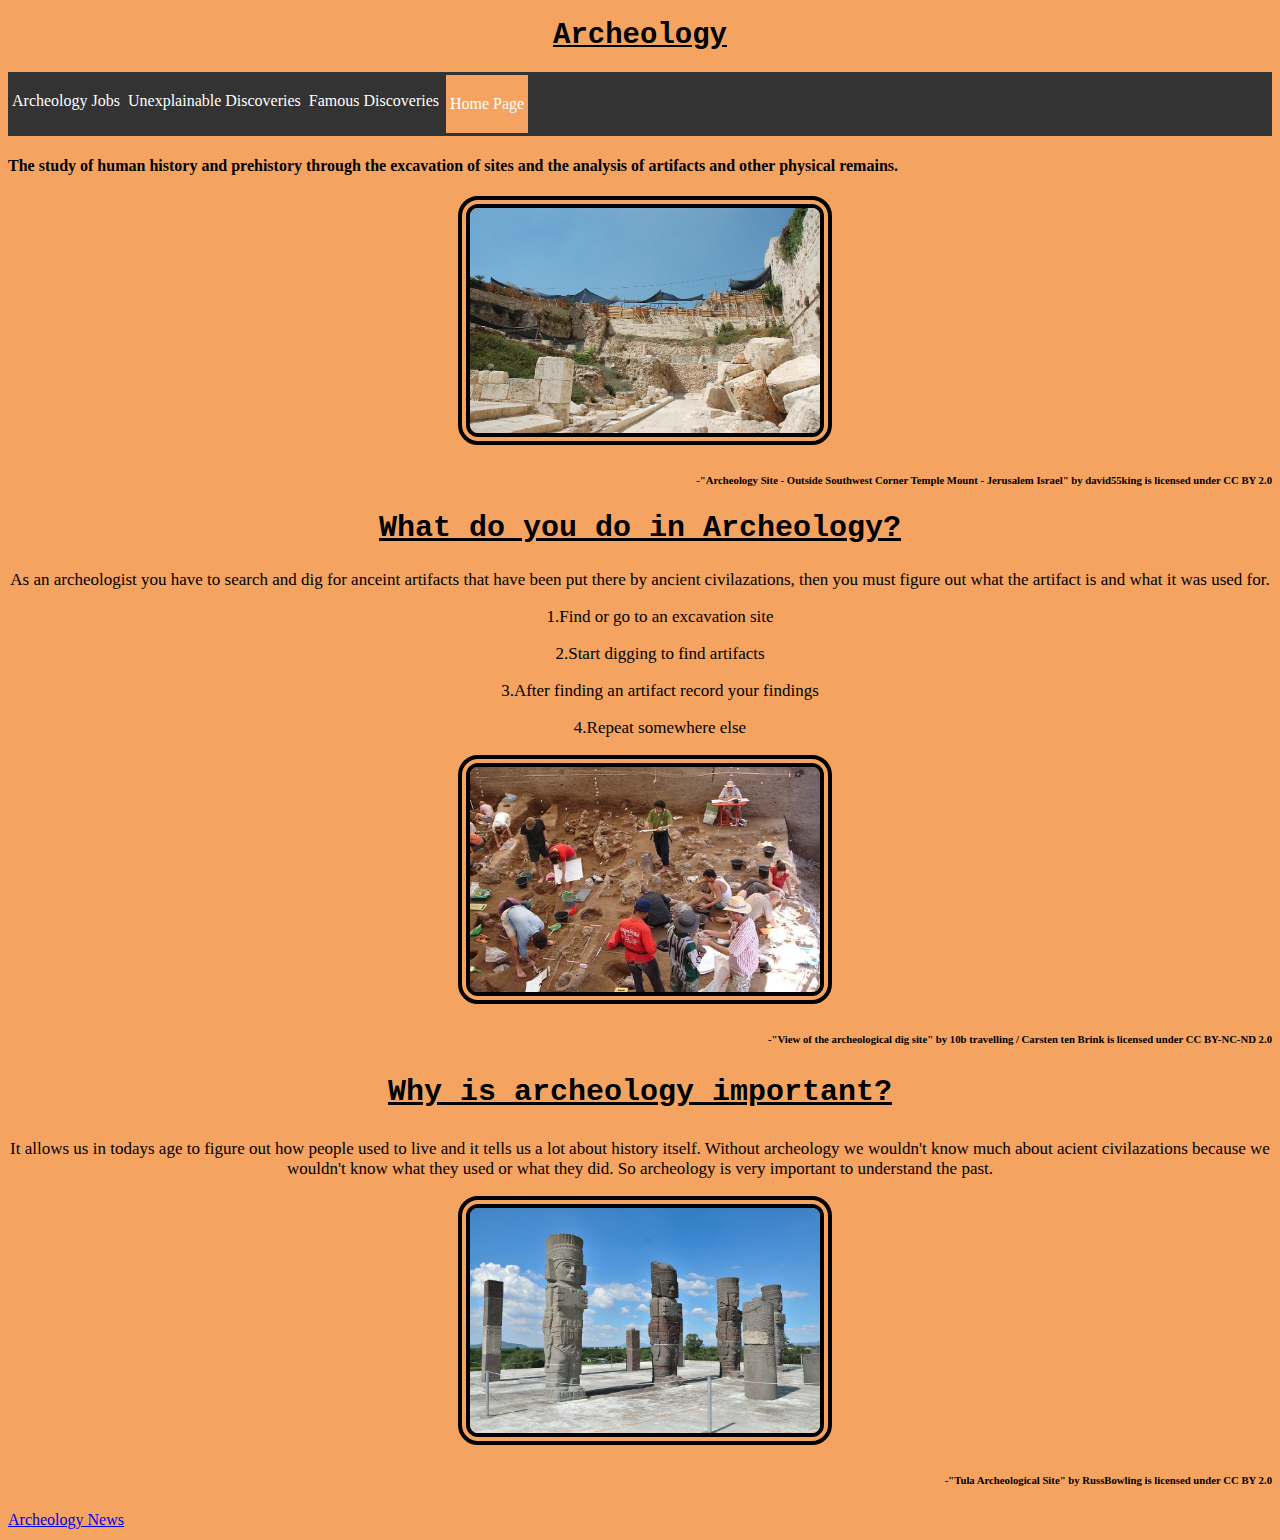
<file: index.html>
<!DOCTYPE html>
<html>

  <head>
    <link rel="stylesheet" href="style.css">
  </head>

  <body>

    <h1>Archeology</h1>
   
    <ul>
      <li><a href="Jobs.html">Archeology Jobs</a></li>
      <li><a href="Unexplainable.html">Unexplainable Discoveries</a></li>   
      <li><a href="Famous.html">Famous Discoveries</a></li>
      <li style="float:center"><a class="active" href="index.html">Home Page</a></li>
    </ul>
    
    <h4>The study of human history and prehistory through the excavation of sites and the analysis of artifacts and other physical remains.</h4> <!-- This is the definition of archeology -->

    <img src="digsite.jpg" alt="Digsite">
    <h6>-"Archeology Site - Outside Southwest Corner Temple Mount - Jerusalem Israel" by david55king is licensed under CC BY 2.0</h6>

    <h2>What do you do in Archeology?</h2>
    <p> As an archeologist you have to search and dig for anceint artifacts that have been put there by ancient civilazations, then you must figure out what the artifact is and what it was used for.</p> 

    <ol>
      <p>1.Find or go to an excavation site</p>
      <p>2.Start digging to find artifacts</p>
      <p>3.After finding an artifact record your findings</p>
      <p>4.Repeat somewhere else</p>
    </ol>

    <img src="digging.jpg" alt="Searching">
    <h6>-"View of the archeological dig site" by 10b travelling / Carsten ten Brink is licensed under CC BY-NC-ND 2.0</h6>

    <h3>  Why is archeology important?</h3>
    <p>It allows us in todays age to figure out how people used to live and it tells us a lot about history itself. Without archeology we wouldn't know much about acient civilazations because we wouldn't know what they used or what they did. So archeology is very important to understand the past.</p>

    <img src="findings.jpg" alt="Artifact">
    <h6>-"Tula Archeological Site" by RussBowling is licensed under CC BY 2.0</h6>
    <a href="https://www.archaeology.org/">Archeology News</a>
   



<!--<h1>Paleontology</h1>

<p>Archeology is commonly mistaken for paleontology which is the study of fossil animals (particularly dinosaurs) and plants where arcehology is the study of humans and artifacts. While they are very similar and are both evenly amazing archeology tells us something entirely different than paleontology and you can mistakingly find information about the wrong thing.</p>-->

  </body>

</html>
</file>
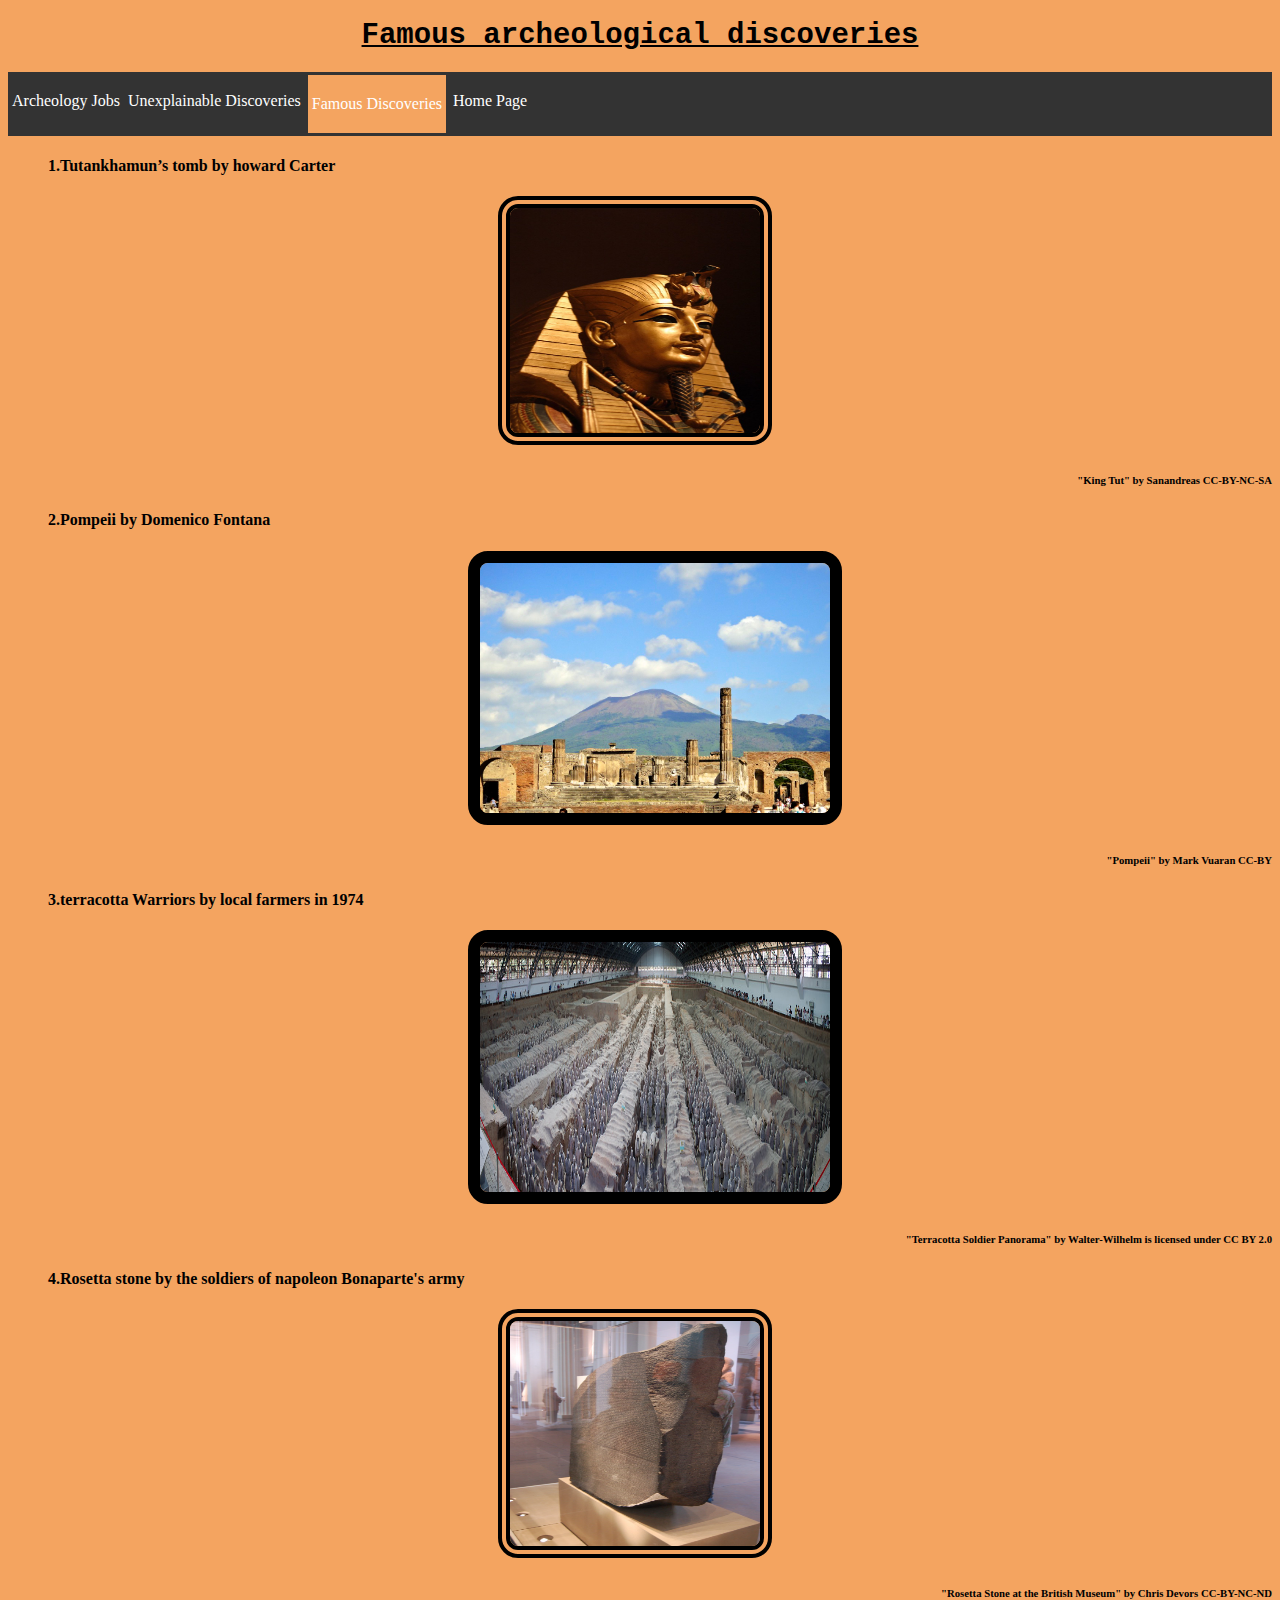
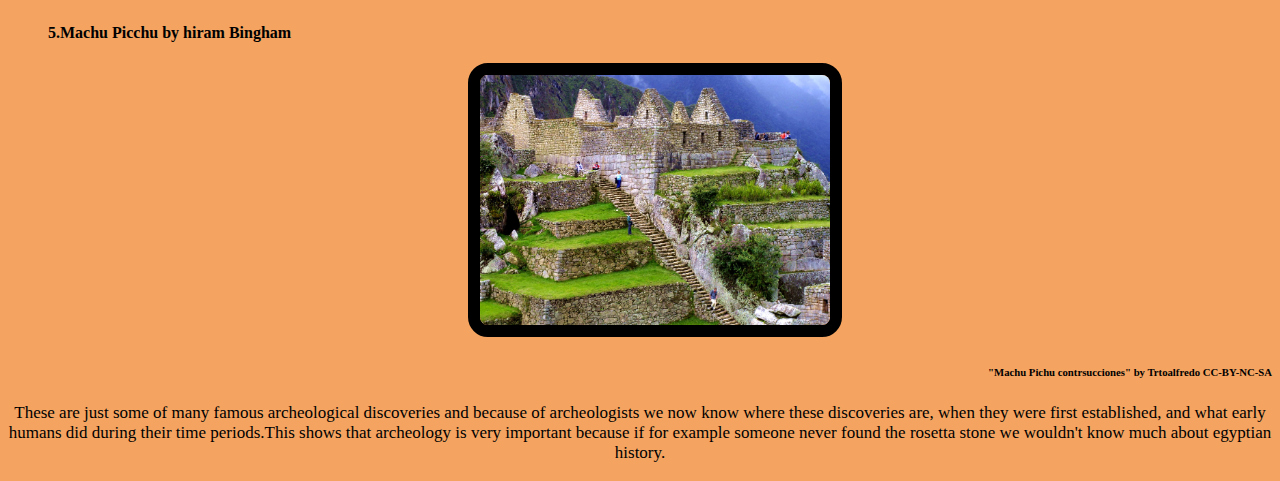
<file: Famous.html>
<!DOCTYPE html>
<html>
  <head>
    <link rel="stylesheet" href="style.css">
  </head>
  <body>
    <h1>Famous archeological discoveries</h1>
    
    <ul>
      <li><a href="Jobs.html">Archeology Jobs</a></li> 
      <li><a href="Unexplainable.html">Unexplainable Discoveries</a></li> 
      <li style="float:center"><a class="active" href="Famous.html">Famous Discoveries</a></li>
      <li><a href="index.html">Home Page</a></li> 
      
    </ul>
    
    <ol>
      <h4>1.Tutankhamun’s tomb by howard Carter</h4>
      <img class="famous2" src="kingtut.jpg" alt="tut">
      <h6 class="famous">"King Tut" by Sanandreas CC-BY-NC-SA</h6>

      <h4>2.Pompeii by Domenico Fontana</h4>
      <img class="famous1" src="pompeii.jpg" alt="volcano">
      <h6 class="famous">"Pompeii" by Mark Vuaran CC-BY</h6>

      <h4>3.terracotta Warriors by local farmers in 1974</h4>
      <img class="famous1" src="terracotta.jpg" alt="warriors">
      <h6 class="famous">"Terracotta Soldier Panorama" by Walter-Wilhelm is licensed under CC BY 2.0</h6>

      <h4>4.Rosetta stone by the soldiers of napoleon Bonaparte's army</h4>
      <img class="famous2" src="rosetta.jpg" alt="rosettastone">
      <h6 class="famous">"Rosetta Stone at the British Museum" by Chris Devors CC-BY-NC-ND</h6>

      <h4>5.Machu Picchu by hiram Bingham</h4>
      <img class="famous1" src="machupichu.jpg" alt="mountain">
      <h6 class="famous">"Machu Pichu contrsucciones" by Trtoalfredo CC-BY-NC-SA</h6>
    </ol>

    <p> These are just some of many famous archeological discoveries and because of archeologists we now know where these discoveries are, when they were first established, and what early humans did during their time periods.This shows that archeology is very important because if for example someone never found the rosetta stone we wouldn't know much about egyptian history.</p>

  </body>
</html>
</file>
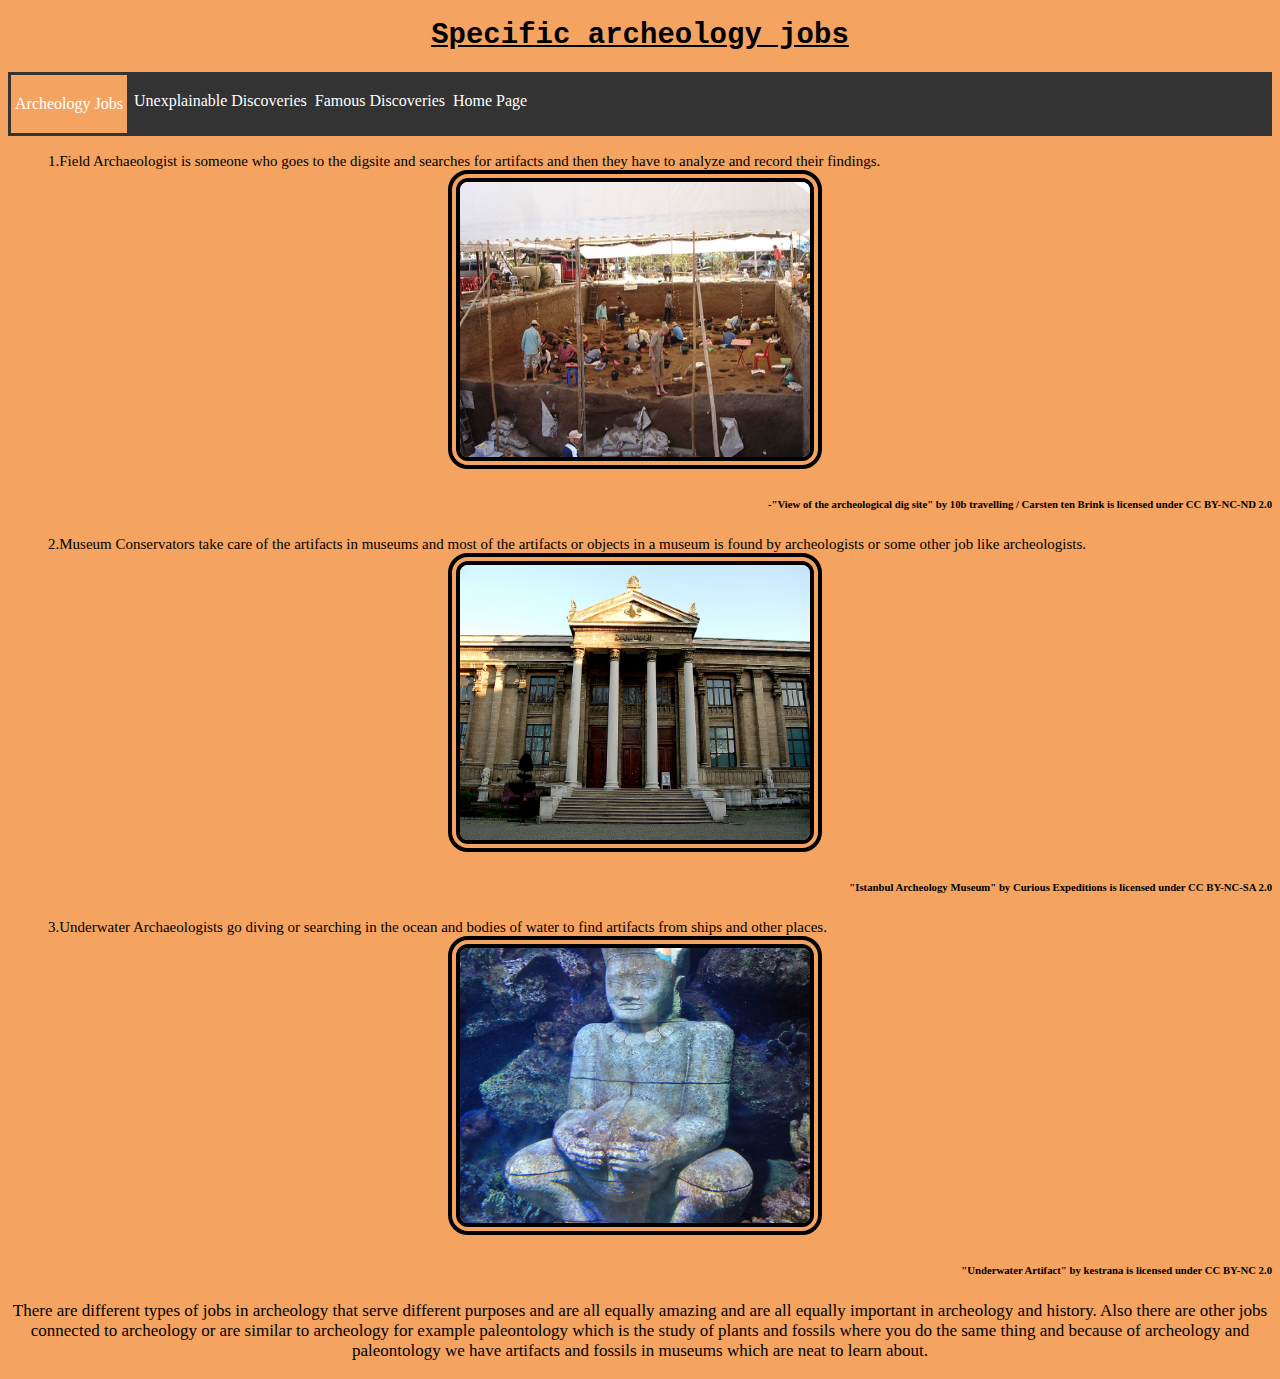
<file: Jobs.html>
<!DOCTYPE html>
<html>
  
  <head>
    <link rel="stylesheet" href="style.css">
  </head>
  
  <body>
   
    <h1>Specific archeology jobs</h1>
    
    <ul>
        <li style="float:center"><a class="active" href="Jobs.html">Archeology Jobs</a></li>
        <li><a href="Unexplainable.html">Unexplainable Discoveries</a></li>   
        <li><a href="Famous.html">Famous Discoveries</a></li>
        <li><a href="index.html">Home Page</a></li>
    </ul>
    
    <ol>
      <h7>1.Field Archaeologist is someone who goes to the digsite and searches for artifacts and then they have to analyze and record their findings.</h7>
      <img class="job" src="archeology.jpg" alt="dig">
      <h6 class="job1">-"View of the archeological dig site" by 10b travelling / Carsten ten Brink is licensed under CC BY-NC-ND 2.0</h6>  
      
      <h7>2.Museum Conservators take care of the artifacts in museums and most of the artifacts or objects in a museum is found by archeologists or some other job like archeologists.</h7>
      <img class="job" src="museum.jpg" alt="museum">
      <h6 class="job1">"Istanbul Archeology Museum" by Curious Expeditions is licensed under CC BY-NC-SA 2.0</h6>
      
      <h7>3.Underwater Archaeologists go diving or searching in the ocean and bodies of water to find artifacts from ships and other places.</h7>
      <img class="job" src="underwater.jpg" alt="water">
      <h6 class="job1">"Underwater Artifact" by kestrana is licensed under CC BY-NC 2.0</h6>
   </ol>
    <p>There are different types of jobs in archeology that serve different purposes and are all equally amazing and are all equally important in archeology and history. Also there are other jobs connected to archeology or are similar to archeology for example paleontology which is the study of plants and fossils where you do the same thing and because of archeology and paleontology we have artifacts and fossils in museums which are neat to learn about.</p>
    
  </body>
  
</html>
</file>
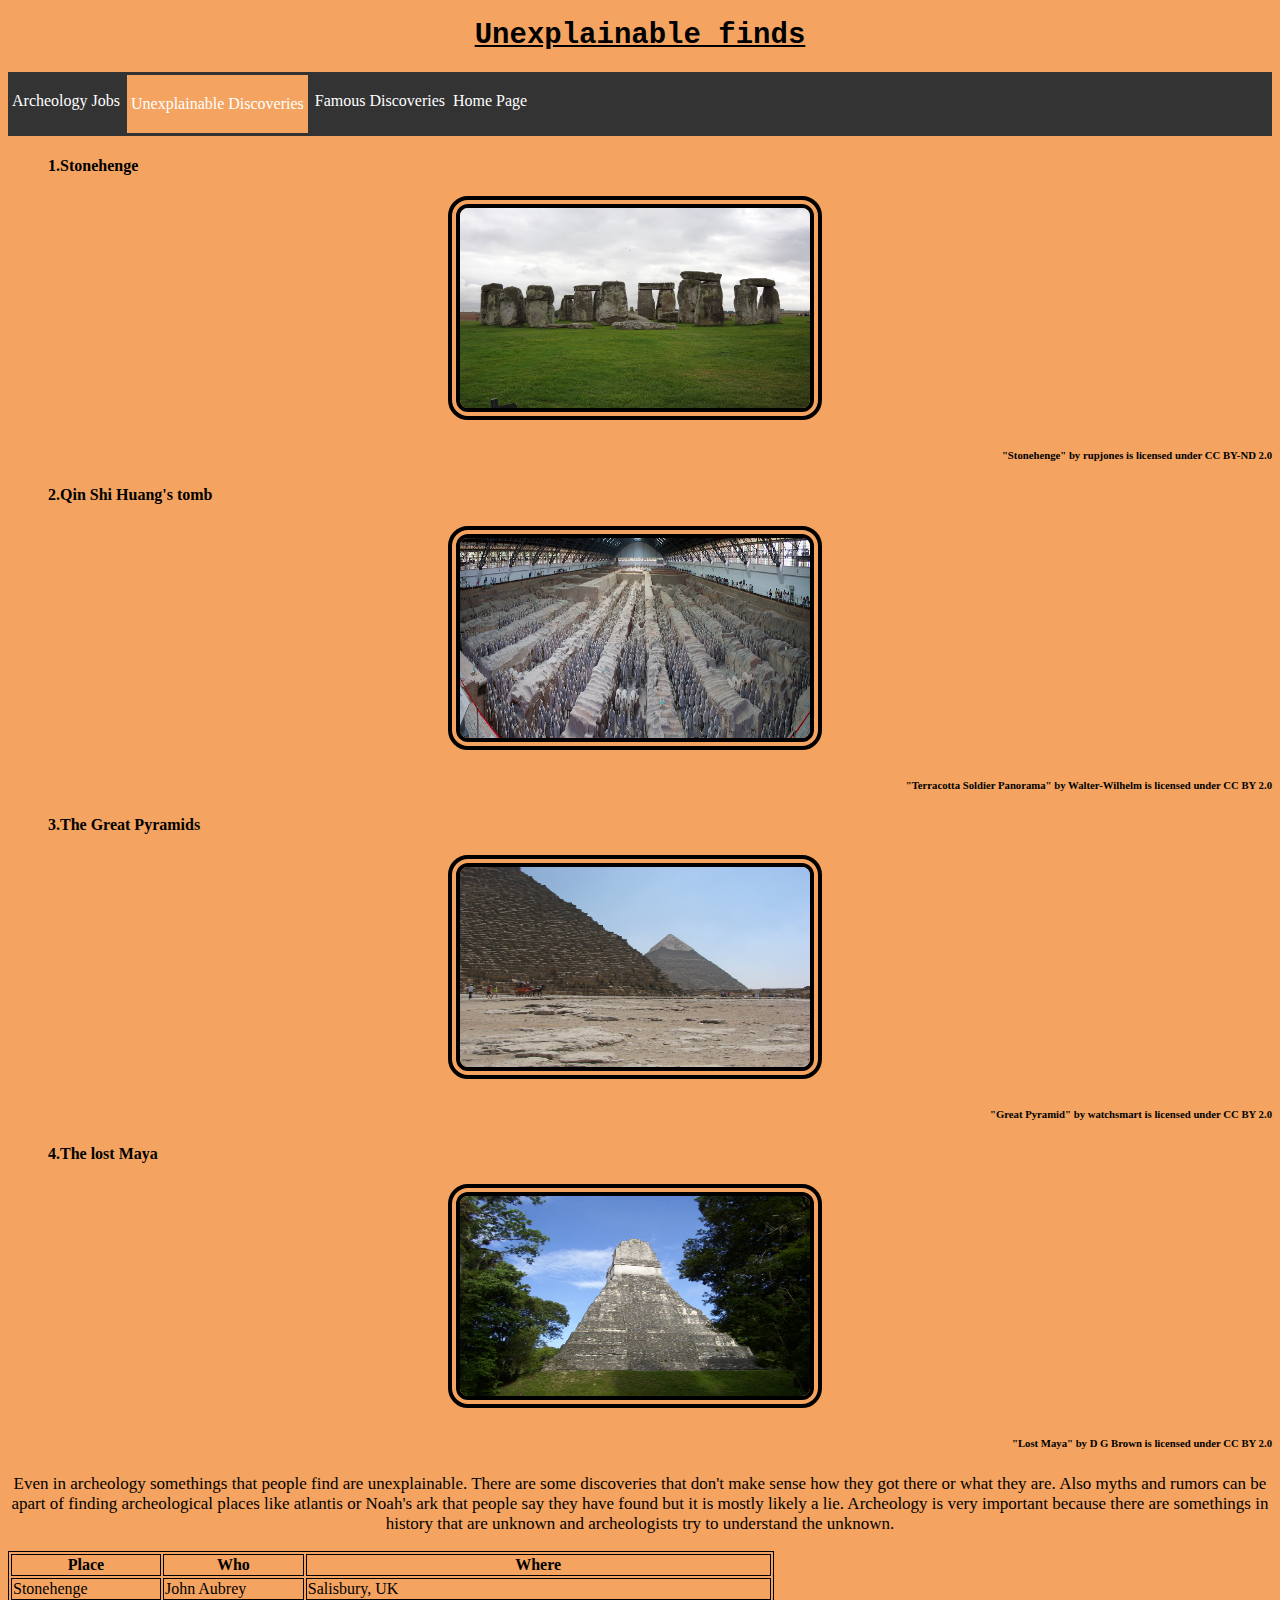
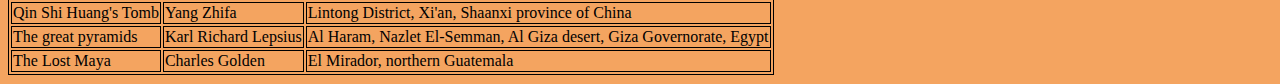
<file: Unexplainable.html>
<!DOCTYPE html>
<html>
  <head>
    <link rel="stylesheet" href="style.css">
  </head>
  <body>
    <h1>Unexplainable finds</h1>
  
    <ul>
      <li><a href="Jobs.html">Archeology Jobs</a></li>
      <li style="float:center"><a class="active" href="Unexplainable.html">Unexplainable Discoveries</a></li>
      <li><a href="Famous.html">Famous Discoveries</a></li>
      <li><a href="index.html">Home Page</a></li>    
  </ul>
   
    <ol>
      <h4>1.Stonehenge</h4>
      <img class="unexplainable1" src="stonehenge.jpg" alt="stone">
      <h6 class="unexplainable">"Stonehenge" by rupjones is licensed under CC BY-ND 2.0</h6>

      <h4>2.Qin Shi Huang's tomb</h4>
      <img class="unexplainable1" src="terracotta.jpg" alt="QinShiHuang">
      <h6 class="unexplainable">"Terracotta Soldier Panorama" by Walter-Wilhelm is licensed under CC BY 2.0</h6>

      <h4>3.The Great Pyramids</h4>
      <img class="unexplainable1" src="greatpyramid.jpg" alt="pyramid">
      <h6 class="unexplainable">"Great Pyramid" by watchsmart is licensed under CC BY 2.0</h6>

      <h4>4.The lost Maya</h4>
      <img class="unexplainable1" src="lostmaya.jpg"  alt="maya"> 
      <h6 class="unexplainable">"Lost Maya" by D G Brown is licensed under CC BY 2.0</h6>
    </ol>
    
    <table>
      <tr>
        <th>Place</th>
        <th>Who</th>
        <th>Where</th>
      </tr>
      <tr>
        <td>Stonehenge</td>
        <td>John Aubrey</td>
        <td>Salisbury, UK</td>
      </tr>
      <tr>
        <td>Qin Shi Huang's Tomb</td>
        <td>Yang Zhifa</td>
        <td>Lintong District, Xi'an, Shaanxi province of China</td>
      </tr>
      <tr>
        <td>The great pyramids</td>
        <td>Karl Richard Lepsius</td>
        <td>Al Haram, Nazlet El-Semman, Al Giza desert, Giza Governorate, Egypt</td>
      </tr>
      <tr>
        <td>The Lost Maya</td>
        <td>Charles Golden</td>
        <td>El Mirador, northern Guatemala</td>
      </tr>
      
    <p>Even in archeology somethings that people find are unexplainable. There are some discoveries that don't make sense how they got there or what they are. Also myths and rumors can be apart of finding archeological places like atlantis or Noah's ark that people say they have found but it is mostly likely a lie. Archeology is very important because there are somethings in history that are unknown and archeologists try to understand the unknown.</p>

  </body>
</html>
</file>
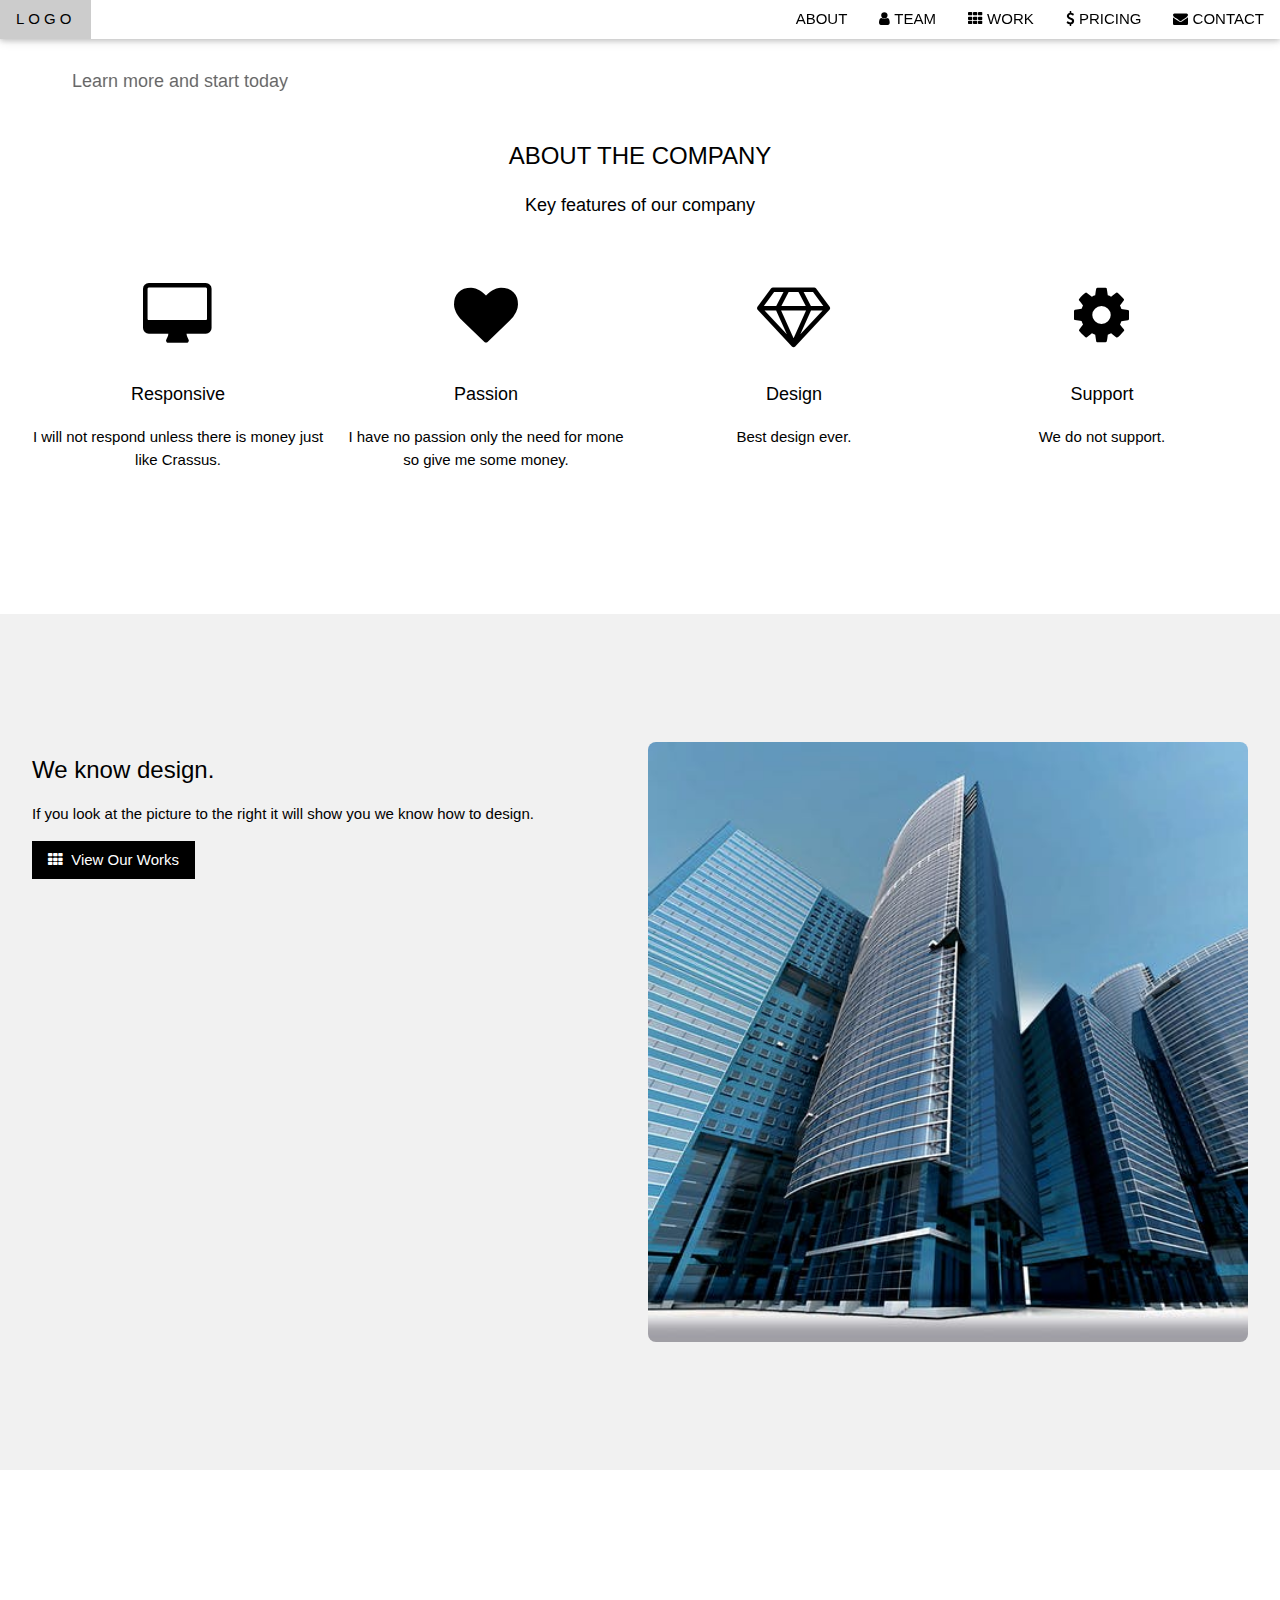
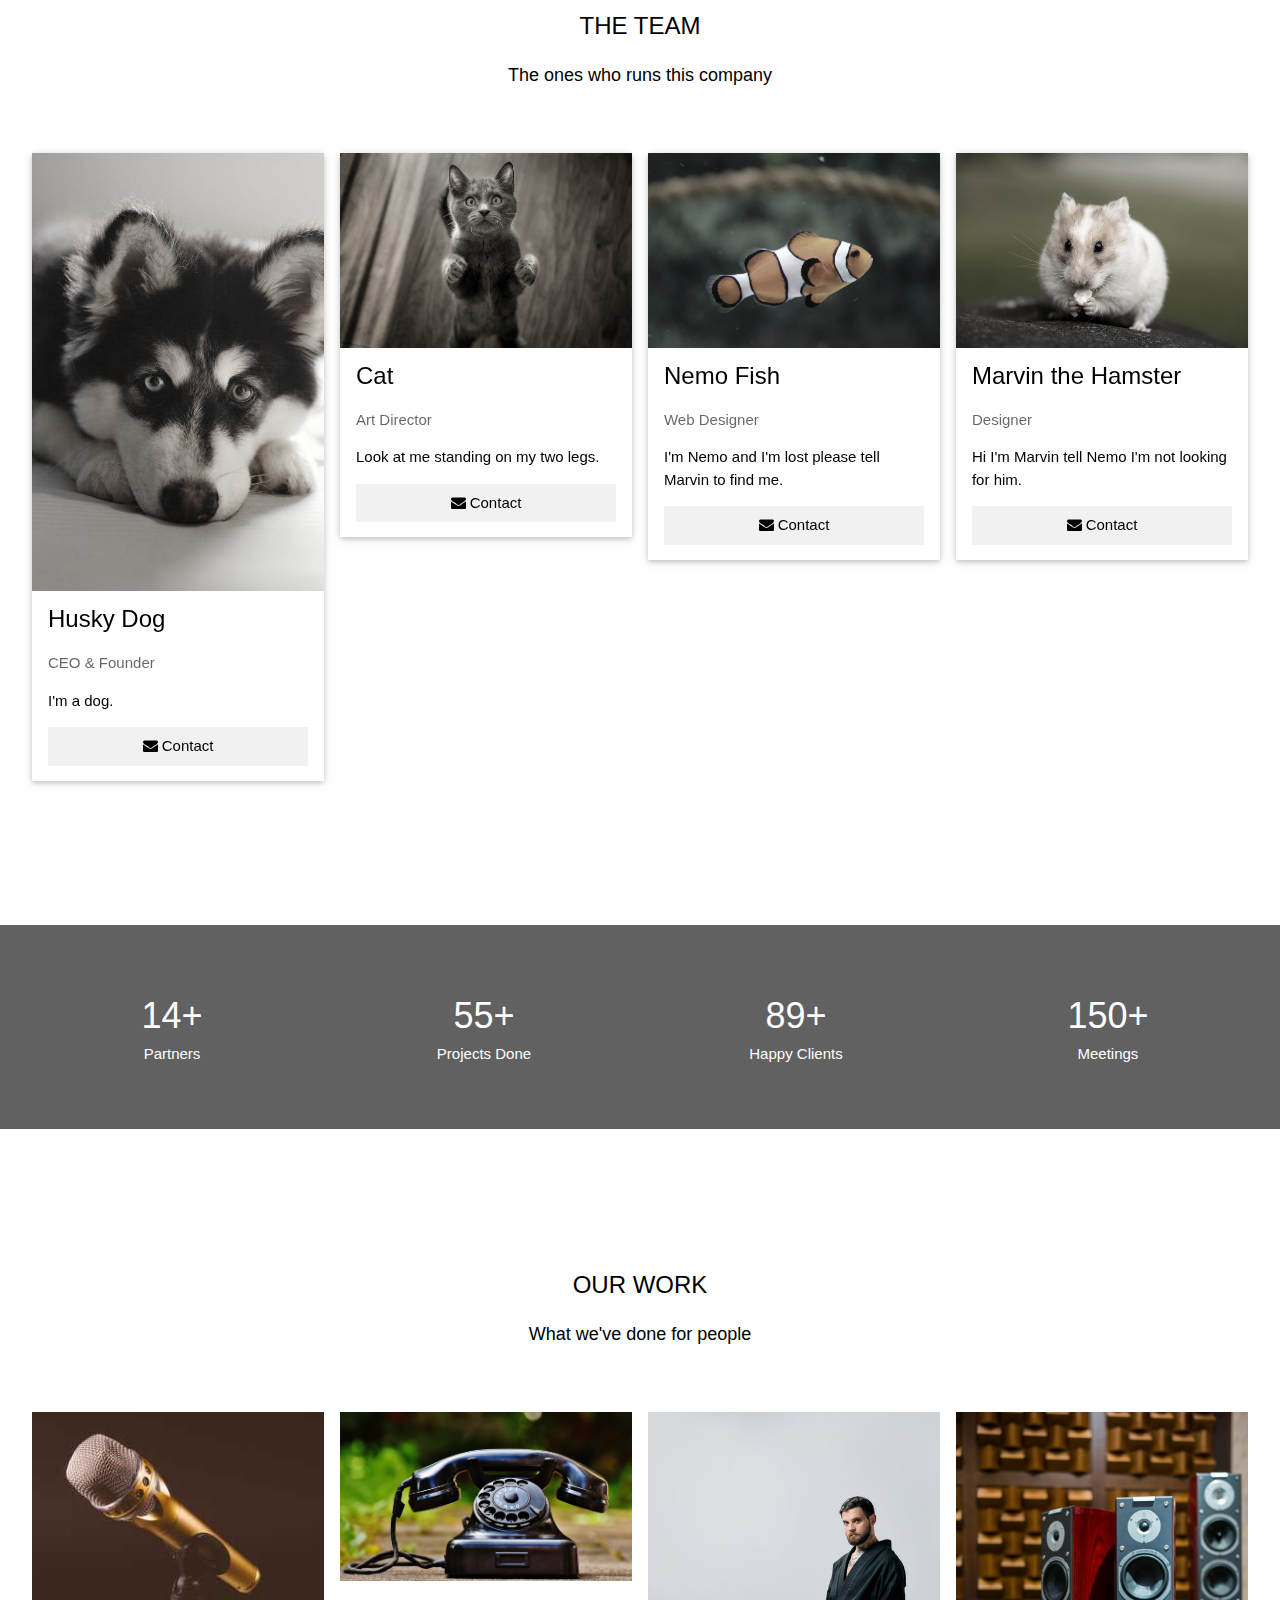
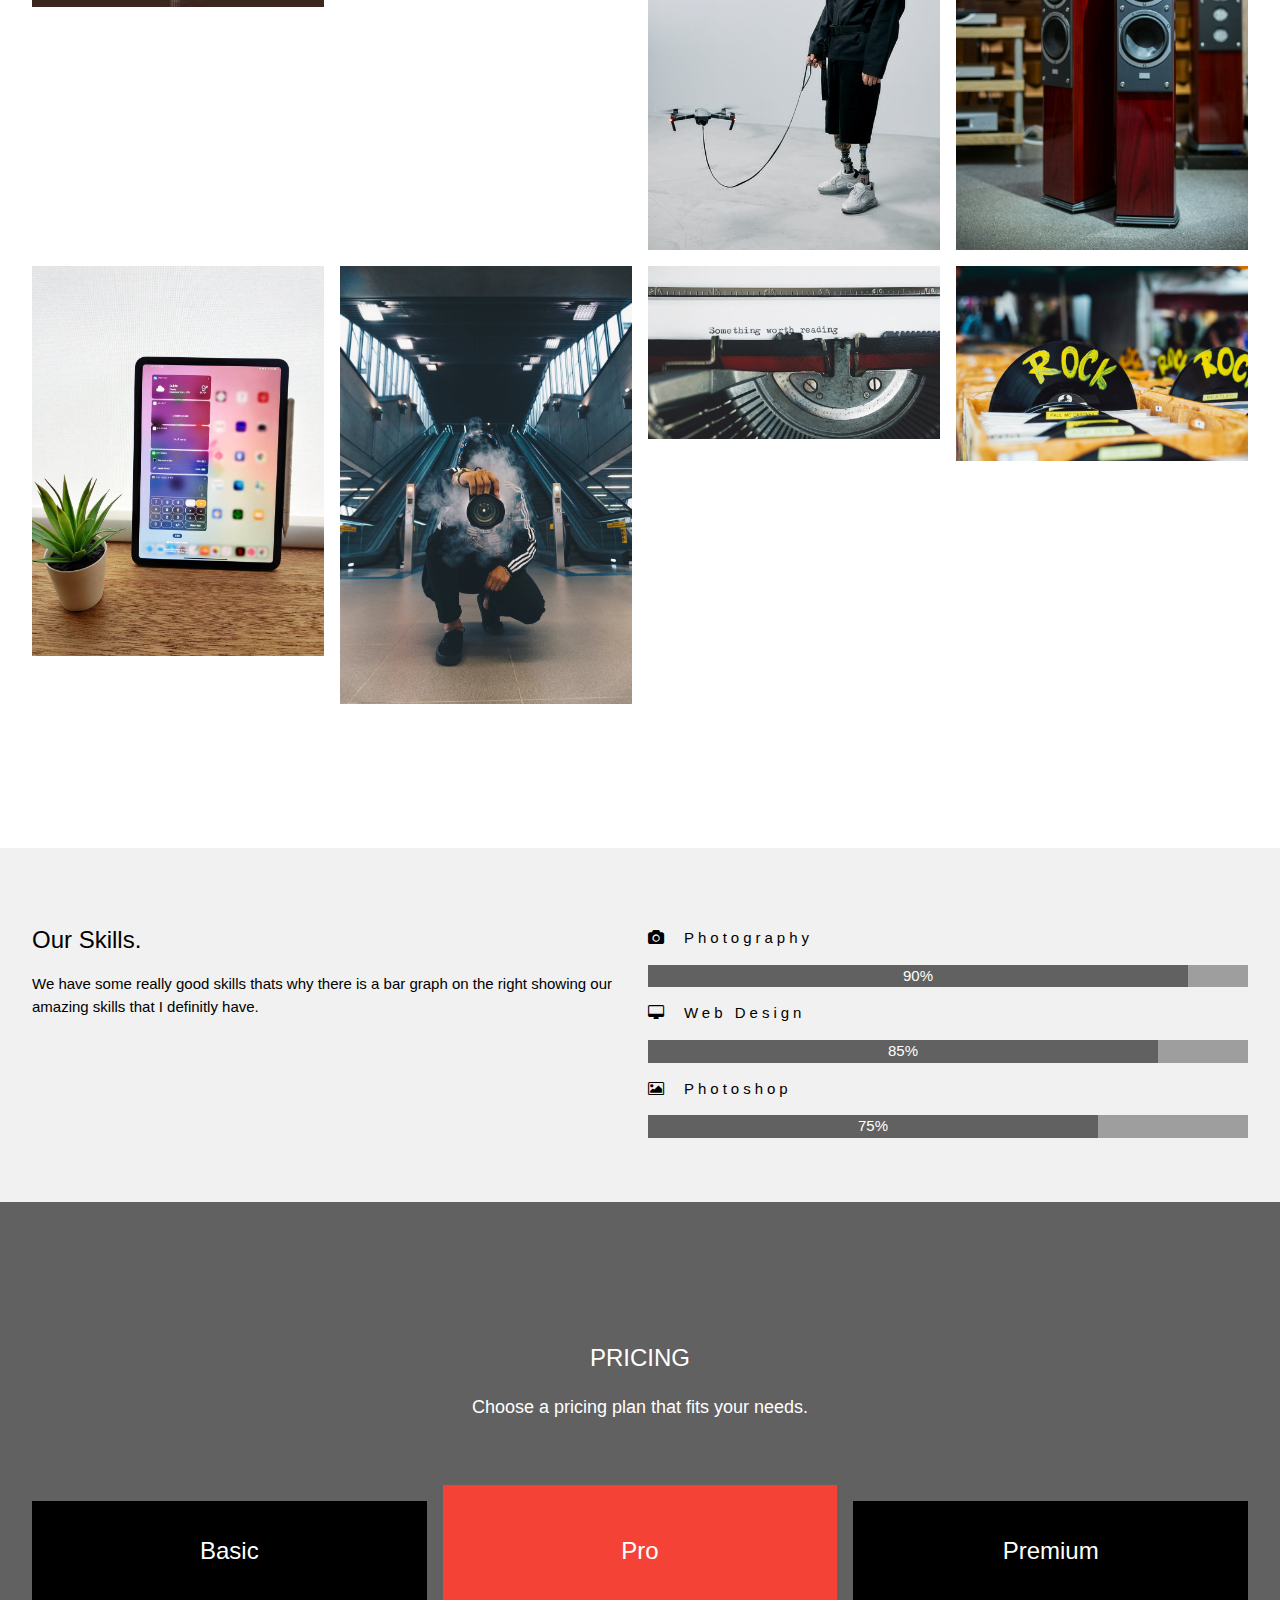
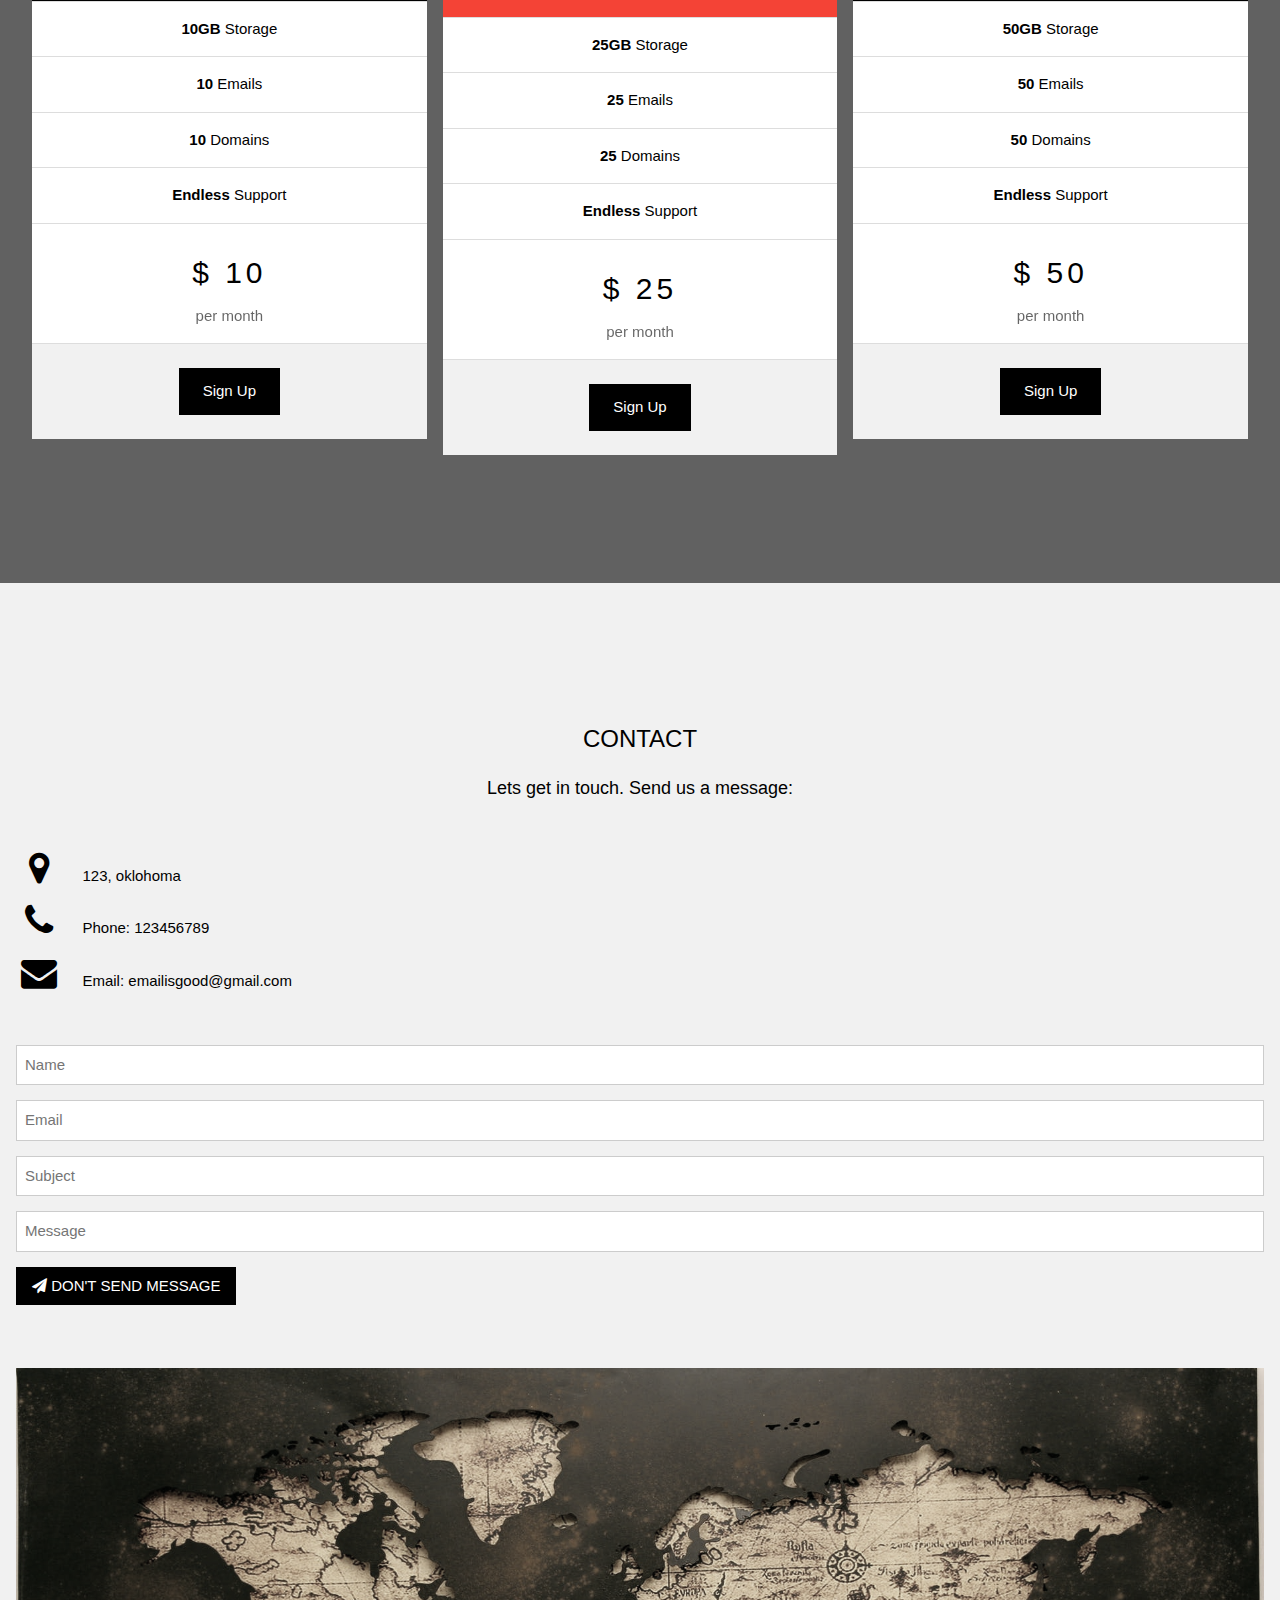
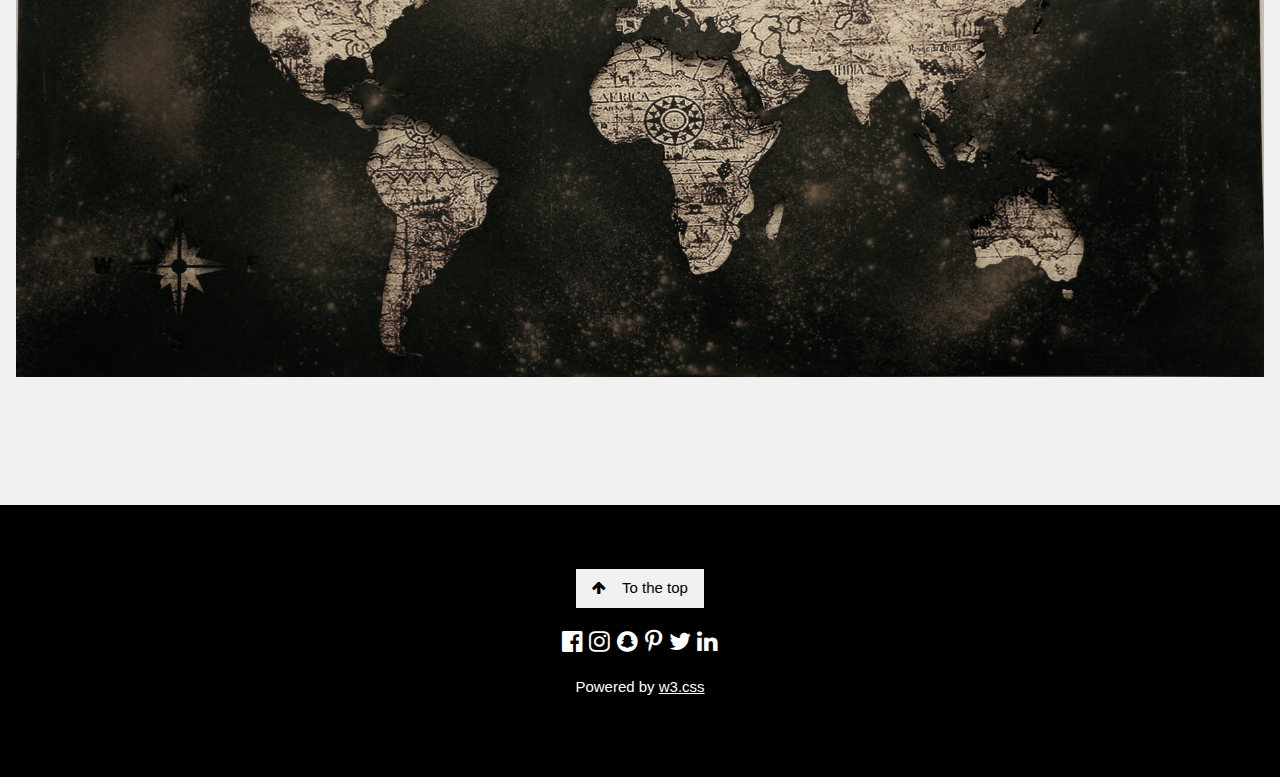
<file: w3Template.html>
<!DOCTYPE html>
<html>

<head>
    <title>W3.CSS Template</title>
    <meta charset="UTF-8">
    <meta name="viewport" content="width=device-width, initial-scale=1">
    <link rel="stylesheet" href="https://www.w3schools.com/w3css/4/w3.css">
    <link rel="stylesheet" href="https://fonts.googleapis.com/css?family=Raleway">
    <link rel="stylesheet" href="https://cdnjs.cloudflare.com/ajax/libs/font-awesome/4.7.0/css/font-awesome.min.css">
</head>

<body>

<!-- Navbar (sit on top) -->
<div class="w3-top">
  <div class="w3-bar w3-white w3-card" id="myNavbar">
    <a href="#home" class="w3-bar-item w3-button w3-wide">LOGO</a>
    <!-- Right-sided navbar links -->
    <div class="w3-right w3-hide-small">
      <a href="#about" class="w3-bar-item w3-button">ABOUT</a>
      <a href="#team" class="w3-bar-item w3-button"><i class="fa fa-user"></i> TEAM</a>
      <a href="#work" class="w3-bar-item w3-button"><i class="fa fa-th"></i> WORK</a>
      <a href="#pricing" class="w3-bar-item w3-button"><i class="fa fa-usd"></i> PRICING</a>
      <a href="#contact" class="w3-bar-item w3-button"><i class="fa fa-envelope"></i> CONTACT</a>
    </div>
    <!-- Hide right-floated links on small screens and replace them with a menu icon -->

    <a href="javascript:void(0)" class="w3-bar-item w3-button w3-right w3-hide-large w3-hide-medium" onclick="w3_open()">
      <i class="fa fa-bars"></i>
    </a>
  </div>
</div>

<!-- Sidebar on small screens when clicking the menu icon -->
<nav class="w3-sidebar w3-bar-block w3-black w3-card w3-animate-left w3-hide-medium w3-hide-large" style="display:none" id="mySidebar">
  <a href="javascript:void(0)" onclick="w3_close()" class="w3-bar-item w3-button w3-large w3-padding-16">Close ×</a>
  <a href="#about" onclick="w3_close()" class="w3-bar-item w3-button">ABOUT</a>
  <a href="#team" onclick="w3_close()" class="w3-bar-item w3-button">TEAM</a>
  <a href="#work" onclick="w3_close()" class="w3-bar-item w3-button">WORK</a>
  <a href="#pricing" onclick="w3_close()" class="w3-bar-item w3-button">PRICING</a>
  <a href="#contact" onclick="w3_close()" class="w3-bar-item w3-button">CONTACT</a>
</nav>

<!-- Header with full-height image -->
<header class="bgimg-1 w3-display-container w3-grayscale-min" id="home">
  <div class="w3-display-left w3-text-white" style="padding:48px">
    <span class="w3-jumbo w3-hide-small">Start something that matters</span><br>
    <span class="w3-xxlarge w3-hide-large w3-hide-medium">Start something that matters</span><br>
    <span class="w3-large">Stop wasting valuable time with projects that just isn't you.</span>
    <p><a href="#about" class="w3-button w3-white w3-padding-large w3-large w3-margin-top w3-opacity w3-hover-opacity-off">Learn more and start today</a></p>
  </div> 
  <div class="w3-display-bottomleft w3-text-grey w3-large" style="padding:24px 48px">
    <i class="fa fa-facebook-official w3-hover-opacity"></i>
    <i class="fa fa-instagram w3-hover-opacity"></i>
    <i class="fa fa-snapchat w3-hover-opacity"></i>
    <i class="fa fa-pinterest-p w3-hover-opacity"></i>
    <i class="fa fa-twitter w3-hover-opacity"></i>
    <i class="fa fa-linkedin w3-hover-opacity"></i>
  </div>
</header>

<!-- About Section -->
<div class="w3-container" style="padding:128px 16px" id="about">
  <h3 class="w3-center">ABOUT THE COMPANY</h3>
  <p class="w3-center w3-large">Key features of our company</p>
  <div class="w3-row-padding w3-center" style="margin-top:64px">
    <div class="w3-quarter">
      <i class="fa fa-desktop w3-margin-bottom w3-jumbo w3-center"></i>
      <p class="w3-large">Responsive</p>
      <p>I will not respond unless there is money just like Crassus.</p>
    </div>
    <div class="w3-quarter">
      <i class="fa fa-heart w3-margin-bottom w3-jumbo"></i>
      <p class="w3-large">Passion</p>
      <p>I have no passion only the need for mone so give me some money.</p>
    </div>
    <div class="w3-quarter">
      <i class="fa fa-diamond w3-margin-bottom w3-jumbo"></i>
      <p class="w3-large">Design</p>
      <p>Best design ever.</p>
    </div>
    <div class="w3-quarter">
      <i class="fa fa-cog w3-margin-bottom w3-jumbo"></i>
      <p class="w3-large">Support</p>
      <p>We do not support.</p>
    </div>
  </div>
</div>

<!-- Promo Section - "We know design" -->
<div class="w3-container w3-light-grey" style="padding:128px 16px">
  <div class="w3-row-padding">
    <div class="w3-col m6">
      <h3>We know design.</h3>
      <p>If you look at the picture to the right it will show you we know how to design.</p>
      <p><a href="#work" class="w3-button w3-black"><i class="fa fa-th"> </i> View Our Works</a></p>
    </div>
    <div class="w3-col m6">
      <img class="w3-image w3-round-large" src="buildings.jpeg" alt="Buildings" width="700" height="394">
    </div>
  </div>
</div>

<!-- Team Section -->
<div class="w3-container" style="padding:128px 16px" id="team">
  <h3 class="w3-center">THE TEAM</h3>
  <p class="w3-center w3-large">The ones who runs this company</p>
  <div class="w3-row-padding w3-grayscale" style="margin-top:64px">
    <div class="w3-col l3 m6 w3-margin-bottom">
      <div class="w3-card">
        <img src="dog.jpeg" alt="John" style="width:100%">
        <div class="w3-container">
          <h3>Husky Dog</h3>
          <p class="w3-opacity">CEO & Founder</p>
          <p>I'm a dog.</p>
          <p><button class="w3-button w3-light-grey w3-block"><i class="fa fa-envelope"></i> Contact</button></p>
        </div>
      </div>
    </div>
    <div class="w3-col l3 m6 w3-margin-bottom">
      <div class="w3-card">
        <img src="cat.jpeg" alt="Jane" style="width:100%">
        <div class="w3-container">
          <h3>Cat</h3>
          <p class="w3-opacity">Art Director</p>
          <p>Look at me standing on my two legs.</p>
          <p><button class="w3-button w3-light-grey w3-block"><i class="fa fa-envelope"></i> Contact</button></p>
        </div>
      </div>
    </div>
    <div class="w3-col l3 m6 w3-margin-bottom">
      <div class="w3-card">
        <img src="fish.jpeg" alt="Mike" style="width:100%">
        <div class="w3-container">
          <h3>Nemo Fish</h3>
          <p class="w3-opacity">Web Designer</p>
          <p>I'm Nemo and I'm lost please tell Marvin to find me.</p>
          <p><button class="w3-button w3-light-grey w3-block"><i class="fa fa-envelope"></i> Contact</button></p>
        </div>
      </div>
    </div>
    <div class="w3-col l3 m6 w3-margin-bottom">
      <div class="w3-card">
        <img src="hamster.jpeg" alt="Dan" style="width:100%">
        <div class="w3-container">
          <h3>Marvin the Hamster</h3>
          <p class="w3-opacity">Designer</p>
          <p>Hi I'm Marvin tell Nemo I'm not looking for him.</p>
          <p><button class="w3-button w3-light-grey w3-block"><i class="fa fa-envelope"></i> Contact</button></p>
        </div>
      </div>
    </div>
  </div>
</div>

<!-- Promo Section "Statistics" -->
<div class="w3-container w3-row w3-center w3-dark-grey w3-padding-64">
  <div class="w3-quarter">
    <span class="w3-xxlarge">14+</span>
    <br>Partners
  </div>
  <div class="w3-quarter">
    <span class="w3-xxlarge">55+</span>
    <br>Projects Done
  </div>
  <div class="w3-quarter">
    <span class="w3-xxlarge">89+</span>
    <br>Happy Clients
  </div>
  <div class="w3-quarter">
    <span class="w3-xxlarge">150+</span>
    <br>Meetings
  </div>
</div>

<!-- Work Section -->
<div class="w3-container" style="padding:128px 16px" id="work">
  <h3 class="w3-center">OUR WORK</h3>
  <p class="w3-center w3-large">What we've done for people</p>

  <div class="w3-row-padding" style="margin-top:64px">
    <div class="w3-col l3 m6">
      <img src="tech_mic.jpg" style="width:100%" onclick="onClick(this)" class="w3-hover-opacity" alt="A microphone">
    </div>
    <div class="w3-col l3 m6">
      <img src="oldphone.jpeg" style="width:100%" onclick="onClick(this)" class="w3-hover-opacity" alt="A phone">
    </div>
    <div class="w3-col l3 m6">
      <img src="cooldrone.jpeg" style="width:100%" onclick="onClick(this)" class="w3-hover-opacity" alt="A drone">
    </div>
    <div class="w3-col l3 m6">
      <img src="speakers.jpeg" style="width:100%" onclick="onClick(this)" class="w3-hover-opacity" alt="Soundbox">
    </div>
  </div>

  <div class="w3-row-padding w3-section">
    <div class="w3-col l3 m6">
      <img src="tablet.jpeg" style="width:100%" onclick="onClick(this)" class="w3-hover-opacity" alt="A tablet">
    </div>
    <div class="w3-col l3 m6">
      <img src="cameraguy.jpeg" style="width:100%" onclick="onClick(this)" class="w3-hover-opacity" alt="A camera">
    </div>
    <div class="w3-col l3 m6">
      <img src="typewriter.jpeg" style="width:100%" onclick="onClick(this)" class="w3-hover-opacity" alt="A typewriter">
    </div>
    <div class="w3-col l3 m6">
      <img src="record.jpeg" style="width:100%" onclick="onClick(this)" class="w3-hover-opacity" alt="A tableturner">
    </div>
  </div>
</div>

<!-- Modal for full size images on click-->
<div id="modal01" class="w3-modal w3-black" onclick="this.style.display='none'">
  <span class="w3-button w3-xxlarge w3-black w3-padding-large w3-display-topright" title="Close Modal Image">×</span>
  <div class="w3-modal-content w3-animate-zoom w3-center w3-transparent w3-padding-64">
    <img id="img01" class="w3-image">
    <p id="caption" class="w3-opacity w3-large"></p>
  </div>
</div>

<!-- Skills Section -->
<div class="w3-container w3-light-grey w3-padding-64">
  <div class="w3-row-padding">
    <div class="w3-col m6">
      <h3>Our Skills.</h3>
      <p>We have some really good skills thats why there is a bar graph on the right showing our amazing skills that I definitly have.</p>
    </div>
    <div class="w3-col m6">
      <p class="w3-wide"><i class="fa fa-camera w3-margin-right"></i>Photography</p>
      <div class="w3-grey">
        <div class="w3-container w3-dark-grey w3-center" style="width:90%">90%</div>
      </div>
      <p class="w3-wide"><i class="fa fa-desktop w3-margin-right"></i>Web Design</p>
      <div class="w3-grey">
        <div class="w3-container w3-dark-grey w3-center" style="width:85%">85%</div>
      </div>
      <p class="w3-wide"><i class="fa fa-photo w3-margin-right"></i>Photoshop</p>
      <div class="w3-grey">
        <div class="w3-container w3-dark-grey w3-center" style="width:75%">75%</div>
      </div>
    </div>
  </div>
</div>

<!-- Pricing Section -->
<div class="w3-container w3-center w3-dark-grey" style="padding:128px 16px" id="pricing">
  <h3>PRICING</h3>
  <p class="w3-large">Choose a pricing plan that fits your needs.</p>
  <div class="w3-row-padding" style="margin-top:64px">
    <div class="w3-third w3-section">
      <ul class="w3-ul w3-white w3-hover-shadow">
        <li class="w3-black w3-xlarge w3-padding-32">Basic</li>
        <li class="w3-padding-16"><b>10GB</b> Storage</li>
        <li class="w3-padding-16"><b>10</b> Emails</li>
        <li class="w3-padding-16"><b>10</b> Domains</li>
        <li class="w3-padding-16"><b>Endless</b> Support</li>
        <li class="w3-padding-16">
          <h2 class="w3-wide">$ 10</h2>
          <span class="w3-opacity">per month</span>
        </li>
        <li class="w3-light-grey w3-padding-24">
          <button class="w3-button w3-black w3-padding-large">Sign Up</button>
        </li>
      </ul>
    </div>
    <div class="w3-third">
      <ul class="w3-ul w3-white w3-hover-shadow">
        <li class="w3-red w3-xlarge w3-padding-48">Pro</li>
        <li class="w3-padding-16"><b>25GB</b> Storage</li>
        <li class="w3-padding-16"><b>25</b> Emails</li>
        <li class="w3-padding-16"><b>25</b> Domains</li>
        <li class="w3-padding-16"><b>Endless</b> Support</li>
        <li class="w3-padding-16">
          <h2 class="w3-wide">$ 25</h2>
          <span class="w3-opacity">per month</span>
        </li>
        <li class="w3-light-grey w3-padding-24">
          <button class="w3-button w3-black w3-padding-large">Sign Up</button>
        </li>
      </ul>
    </div>
    <div class="w3-third w3-section">
      <ul class="w3-ul w3-white w3-hover-shadow">
        <li class="w3-black w3-xlarge w3-padding-32">Premium</li>
        <li class="w3-padding-16"><b>50GB</b> Storage</li>
        <li class="w3-padding-16"><b>50</b> Emails</li>
        <li class="w3-padding-16"><b>50</b> Domains</li>
        <li class="w3-padding-16"><b>Endless</b> Support</li>
        <li class="w3-padding-16">
          <h2 class="w3-wide">$ 50</h2>
          <span class="w3-opacity">per month</span>
        </li>
        <li class="w3-light-grey w3-padding-24">
          <button class="w3-button w3-black w3-padding-large">Sign Up</button>
        </li>
      </ul>
    </div>
  </div>
</div>

<!-- Contact Section -->
<div class="w3-container w3-light-grey" style="padding:128px 16px" id="contact">
  <h3 class="w3-center">CONTACT</h3>
  <p class="w3-center w3-large">Lets get in touch. Send us a message:</p>
  <div style="margin-top:48px">
    <p><i class="fa fa-map-marker fa-fw w3-xxlarge w3-margin-right"></i> 123, oklohoma</p>
    <p><i class="fa fa-phone fa-fw w3-xxlarge w3-margin-right"></i> Phone: 123456789</p>
    <p><i class="fa fa-envelope fa-fw w3-xxlarge w3-margin-right"> </i> Email: emailisgood@gmail.com</p>
    <br>
    <form action="/action_page.php" target="_blank">
      <p><input class="w3-input w3-border" type="text" placeholder="Name" required name="Name"></p>
      <p><input class="w3-input w3-border" type="text" placeholder="Email" required name="Email"></p>
      <p><input class="w3-input w3-border" type="text" placeholder="Subject" required name="Subject"></p>
      <p><input class="w3-input w3-border" type="text" placeholder="Message" required name="Message"></p>
      <p>
        <button class="w3-button w3-black" type="submit">
          <i class="fa fa-paper-plane"></i> DON'T SEND MESSAGE
        </button>
      </p>
    </form>
    <!-- Image of location/map -->
    <img src="coolestmap.jpeg" class="w3-image w3-greyscale" style="width:100%;margin-top:48px">
  </div>
</div>

<!-- Footer -->
<footer class="w3-center w3-black w3-padding-64">
  <a href="#home" class="w3-button w3-light-grey"><i class="fa fa-arrow-up w3-margin-right"></i>To the top</a>
  <div class="w3-xlarge w3-section">
    <i class="fa fa-facebook-official w3-hover-opacity"></i>
    <i class="fa fa-instagram w3-hover-opacity"></i>
    <i class="fa fa-snapchat w3-hover-opacity"></i>
    <i class="fa fa-pinterest-p w3-hover-opacity"></i>
    <i class="fa fa-twitter w3-hover-opacity"></i>
    <i class="fa fa-linkedin w3-hover-opacity"></i>
  </div>
  <p>Powered by <a href="https://www.w3schools.com/w3css/default.asp" title="W3.CSS" target="_blank" class="w3-hover-text-green">w3.css</a></p>
</footer>
 
<script>
// Modal Image Gallery
function onClick(element) {
  document.getElementById("img01").src = element.src;
  document.getElementById("modal01").style.display = "block";
  var captionText = document.getElementById("caption");
  captionText.innerHTML = element.alt;
}


// Toggle between showing and hiding the sidebar when clicking the menu icon
var mySidebar = document.getElementById("mySidebar");

function w3_open() {
  if (mySidebar.style.display === 'block') {
    mySidebar.style.display = 'none';
  } else {
    mySidebar.style.display = 'block';
  }
}

// Close the sidebar with the close button
function w3_close() {
    mySidebar.style.display = "none";
}
</script>

</body>
</html>
</file>
<file: style.css>
body {
  background-color: sandybrown;

}


h1 {
  color: black;
  text-align:center;
  text-decoration:underline;
  font-family:monospace;
  font-size:29px;
}


h2 {
  color: black;
  text-align:center;
  text-decoration:underline;
  font-family:monospace;
  font-size:30px;
}


h3 {
  color: black;
  text-align:center;
  text-decoration:underline;
  font-family:monospace;
  font-size:30px;
}

h7 {
  color: black;
  text-align:left;
  font-family:papyrus;
  font-size:15px;
}

h5 {
  color: black;
  text-align:left;
  font-family:papyrus;
  font-size:15px;

}


p {
  color: black;
  text-align:center;
  font-family:papyrus;
  font-size:17px;

}


img {
  width:350px;
  height:225px;
  margin-left:450px;
  border-color:black;
  border-style:double;
  border-width:12px;
  border-radius:20px;
}



ol {
  color: black;
  font-family:papyrus;
}

h6 {
  color: black;
  text-align:right;
  font-family:papyrus;

}

.famous1 {
  width:350px;
  height:250px;
  margin-left:420px;
  border-style:solid;
  border-radius:20px;
  border-width:12px;
}

.famous2 {
  width:250px;
  height:225px;
  margin-left:450px;
  border-style:double;
  border-radius:20px;
  border-width:12px;
}

.famous {
  font-family:papyrus;
  margin-left:100px; 
}

.unexplainable1 {
  width:350px;
  height:200px;
  margin-left:400px;
  border-style:double;
  border-radius:20px;
  border-width:12px;
}

.unexplainable {
  font-family:papyrus;
  margin-left:100px;
}

.job {
  width:350px;
  height:275px;
  margin-left:400px;
  border-style:double;
  border-radius:20px;
  border-width:12px;
}

.job1 {
  font-family:papyus;
}

li {
  float: left;
}

li a {
  display: block;
  color: white;
  text-align: center;
  padding: 20px 4px;
  text-decoration: none;
}

ul {
  list-style-type: none;
  margin: 0;
  padding: 0;
  overflow: hidden;
  background-color: #333;
}

li a:hover:not(.active) {
  background-color: black;
}

.active {
  background-color: sandybrown;
  padding: 20px 4px;
  border-style:solid;
  border-color: #333;
}

table, th, td {
  border:1px solid black;
  style="width:100%"
}
</file>
